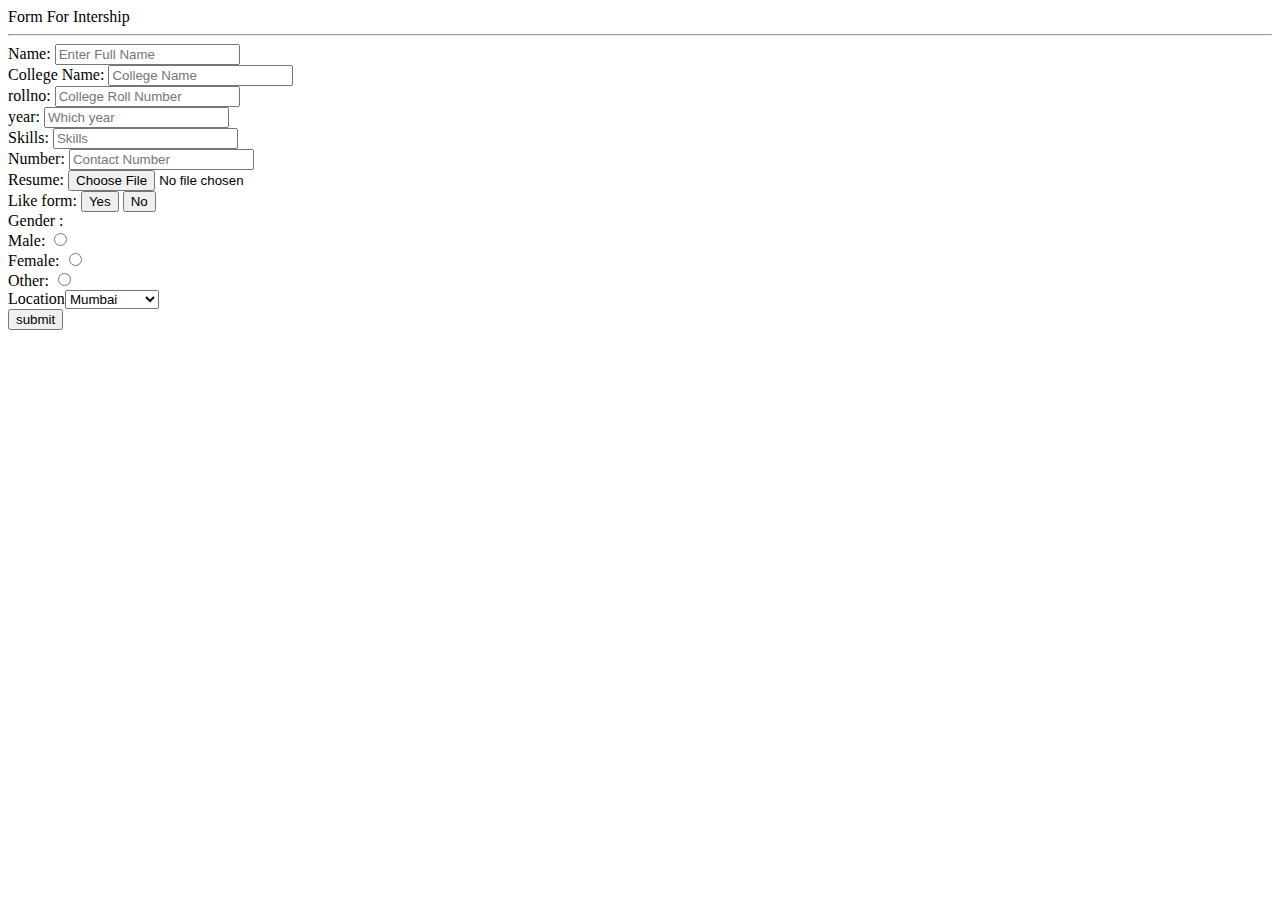
<file: Index.html>
<!DOCTYPE html>
<html lang="en">
<head>
    <meta charset="UTF-8">
    <meta name="viewport" content="width=device-width, initial-scale=1.0">
    <title>Form For Intership</title>
</head>
<body>
    <header>Form For Intership</header><hr>
    <form action="?submit.php" method="post">
        <label for="name">Name:</label>
        <input type="text" id="name" placeholder="Enter Full Name " required><br>
        <label for="Collegename">College Name:</label>
        <input type="text" id="Collegename"placeholder="College Name"required="true"><br>
        <label for="rollno">rollno:</label>
        <input type="text" id="rollno"placeholder="College Roll Number"required=true><br>
        <label for="year">year:</label>
        <input type="text" id="year"placeholder="Which year"required="true"><br>
        <label for="skills">Skills:</label>
        <input type="text" id="skills"placeholder="Skills"required="true"><br>
        <label for="Number">Number:</label>
        <input type="number" id="Number"placeholder="Contact Number"required="true"><br>
        Resume: <input type="file" name="File" id="file"><br>
        Like form: <input type="button" value="Yes" id="yes">
        <input type="button"value="No" id="no"><br>
        Gender : <br>
        <label for="Male">Male:</label>
        <input type="radio" name="gender" id="Male" value="male"><br>
        <label for="Female">Female:</label>
        <input type="radio" name="gender" id="Female" value="female"><br>
        <label for="Other">Other:</label>
        <input type="radio" name="gender" id="Other" value="other"><br>
        Location<select name="Location" id="City">
            <option value="Mumbai">Mumbai</option>
            <option value="Goa">Goa</option>
            <option value="Ahmedabad">Ahmedabad</option>
            <option value="Other">Other</option>
        </select><br>
        <input type="submit"value="submit">
        

        
        
    </form>
</body>
</html>
</file>
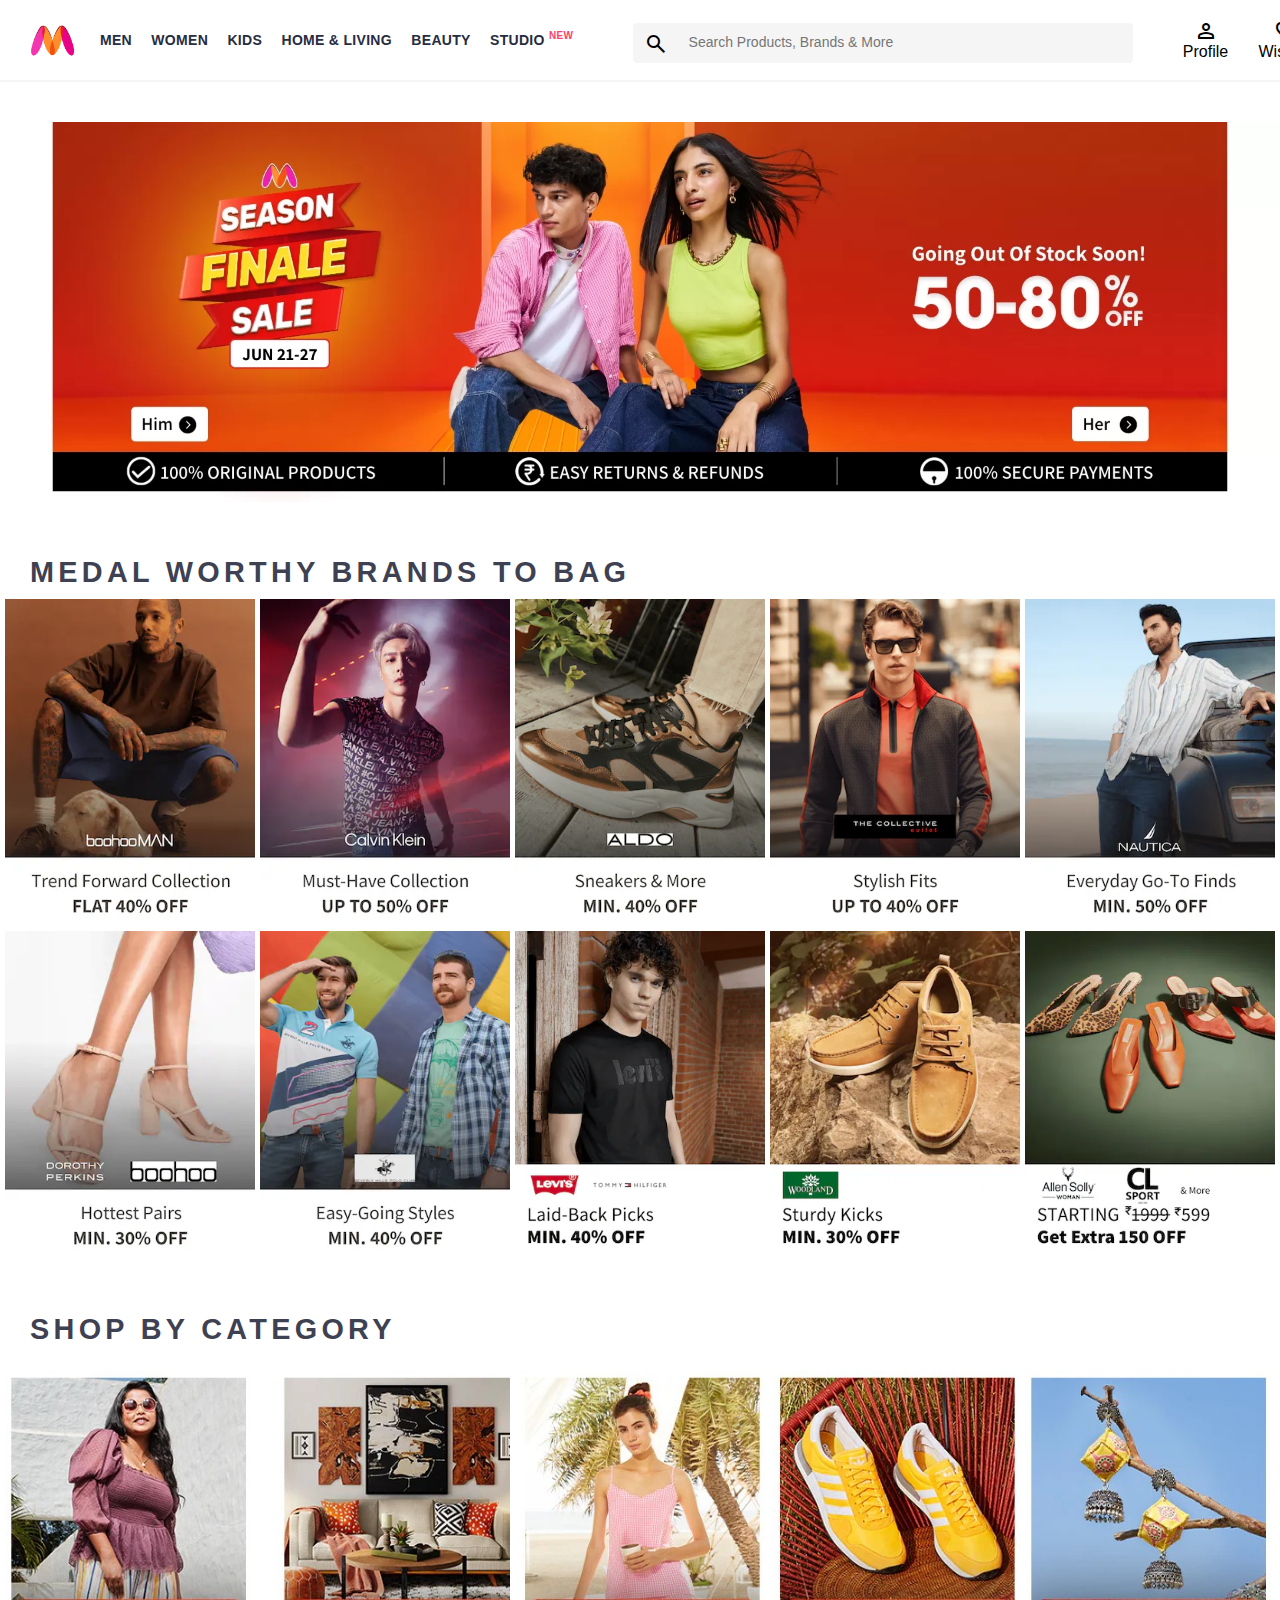
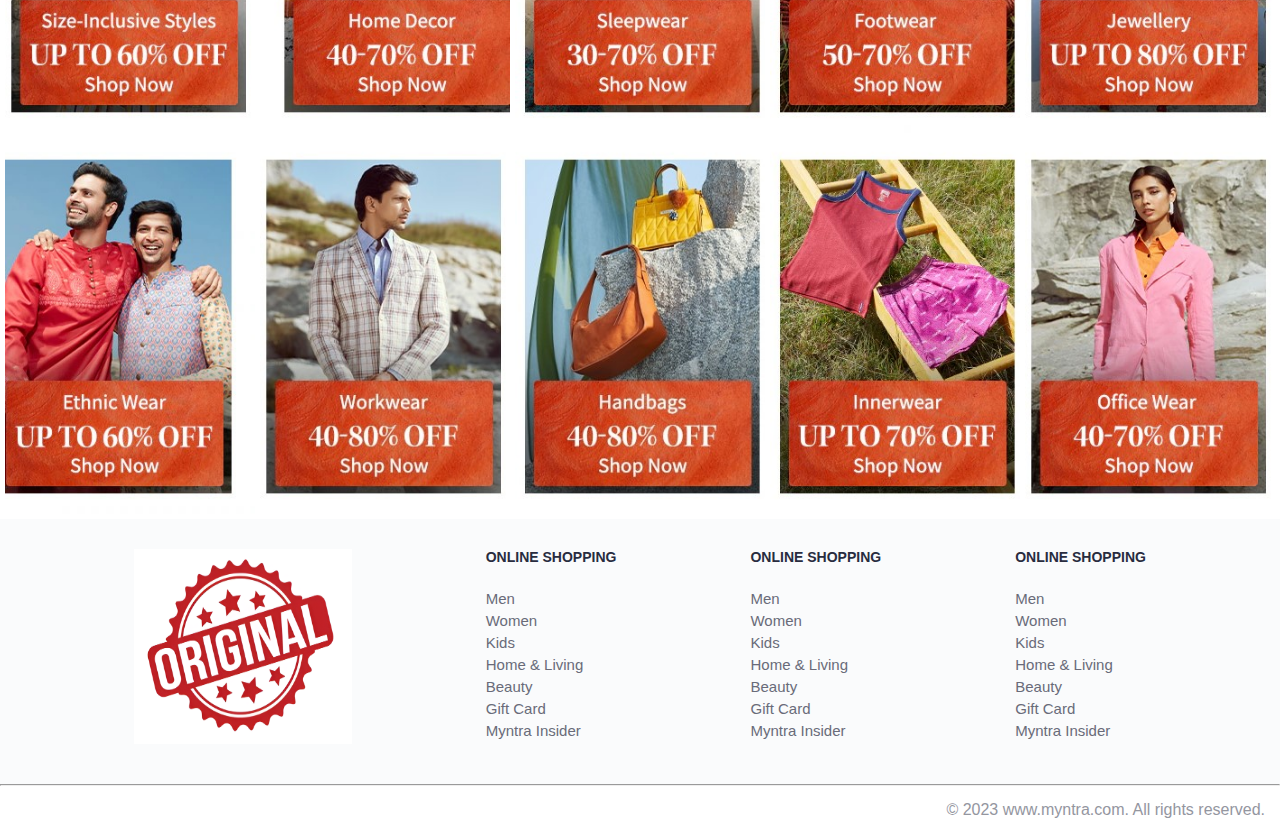
<file: index.html>
<!DOCTYPE html>
<html lang="en">

<head>
    <meta charset="UTF-8">
    <meta name="viewport" content="width=device-width, initial-scale=1.0">
    <title>Myntra clone</title>
    <link rel="stylesheet" href="index.css">
    <link rel="stylesheet" href="https://fonts.googleapis.com/css2?family=Material+Symbols+Outlined:opsz,wght,FILL,GRAD@20..48,100..700,0..1,-50..200" />
    
</head>

<body>
    <header>
        <div class="logocontainer"><a href="#">
                <img class="logomyntra" src="logomyntra.png" alt="Myntra_logo">
            </a></div>
        <div class="nav_bar">
            <a href="">MEN</a>
            <a href="">WOMEN</a>
            <a href="">KIDS</a>
            <a href="">HOME & LIVING</a>
            <a href="">BEAUTY</a>
            <a href="">STUDIO <sup><b>new</b></sup></a>
        </div>
        <div class="search_bar"><span class="material-symbols-outlined search_icon">
            search
            </span>
            <input placeholder="Search Products, Brands & More" class="search_box">
        </div>
        <div class="action_bar">
            <div class="profile">
                <span class="material-symbols-outlined profile">person</span>
                <a class="action_name" href="#">Profile</a>
            </div>
            <div class="wishlist">
                <span class="material-symbols-outlined wishlist">favorite</span>
                <a class="action_name" href="#">Wishlist</a>
            </div>
            <div class="bag">
                <span class="material-symbols-outlined bag">shopping_bag</span>
                <a class="action_name" href="#">Bag</a>
            </div>
        </div>
        </header>
    <main>
        <div class="bannercontainer"><img class="banner" src="banner.jpg" alt="banner"></div>
        <div class="category_heading"><b>MEDAL WORTHY BRANDS TO BAG</b></div>
        <div class="category_items">
            <a href="#"><img class="sale_item" src="1.png"></a>
            <a href="#"><img class="sale_item" src="2.png"></a>
            <a href="#"><img class="sale_item" src="3.png"></a>
            <a href="#"><img class="sale_item" src="4.png"></a>
            <a href="#"><img class="sale_item" src="5.png"></a>
            <a href="#"><img class="sale_item" src="6.png"></a>
            <a href="#"><img class="sale_item" src="7.png"></a>
            <a href="#"><img class="sale_item" src="8.png"></a>
            <a href="#"><img class="sale_item" src="9.png"></a>
            <a href="#"><img class="sale_item" src="10.png"></a>
        </div>
        <div class="category_heading"><b>SHOP BY CATEGORY</b></div>
        <div class="category_items">
            <a href="#"><img class="sale_item" src="1.jpg"></a>
            <a href="#"><img class="sale_item" src="2.jpg"></a>
            <a href="#"><img class="sale_item" src="3.jpg"></a>
            <a href="#"><img class="sale_item" src="4.jpg"></a>
            <a href="#"><img class="sale_item" src="5.jpg"></a>
            <a href="#"><img class="sale_item" src="6.jpg"></a>
            <a href="#"><img class="sale_item" src="7.jpg"></a>
            <a href="#"><img class="sale_item" src="8.jpg"></a>
            <a href="#"><img class="sale_item" src="9.jpg"></a>
            <a href="#"><img class="sale_item" src="10.jpg"></a>
        </div>
</div>
    </main>
    <footer>
        <div class="footer_container">
            <img class="logo" src="logo.png" alt="logomyntra">
            <div class="footer_column">
                <h3>ONLINE SHOPPING</h3>

                <a href="#">Men</a>
                <a href="#">Women</a>
                <a href="#">Kids</a>
                <a href="#">Home & Living</a>
                <a href="#">Beauty</a>
                <a href="#">Gift Card</a>
                <a href="#">Myntra Insider</a>
            </div>

            <div class="footer_column">
                <h3>ONLINE SHOPPING</h3>

                <a href="#">Men</a>
                <a href="#">Women</a>
                <a href="#">Kids</a>
                <a href="#">Home & Living</a>
                <a href="#">Beauty</a>
                <a href="#">Gift Card</a>
                <a href="#">Myntra Insider</a>
            </div>

            <div class="footer_column">
                <h3>ONLINE SHOPPING</h3>

                <a href="#">Men</a>
                <a href="#">Women</a>
                <a href="#">Kids</a>
                <a href="#">Home & Living</a>
                <a href="#">Beauty</a>
                <a href="#">Gift Card</a>
                <a href="#">Myntra Insider</a>
            </div>
        </div>
        <hr>

        <div class="copyright">
            © 2023 www.myntra.com. All rights reserved.
        </div>
    </footer>

</body>

</html>
</file>
<file: index.css>
* {
    margin: 0;
    padding: 0;
    font-family: Assistant, -apple-system, BlinkMacSystemFont, Segoe UI, Roboto, Helvetica, Arial, sans-serif;
}

header {
    width: 100%;
    display: flex;
    background-color: white;
    height: 80px;
    -webkit-text-size-adjust: 100%;
    justify-content: space-between;
    align-items: center;
    border-bottom: 2px #f6f6f6 solid;
}

.logomyntra {
    height: 55px;
}

.logocontainer {
    margin-top: 5px;
    margin-left: 2%;
    width: 10%;
}

.action_bar {
    margin-right: 4%;
    width: 4%;
}

.nav_bar {
    display: flex;
    justify-content: space-evenly;
    min-width: 40%;
}

.nav_bar a {
    font-size: 14px;
    letter-spacing: .3px;
    color: #282c3f;
    text-align: center;
    font-weight: 700;
    text-decoration: none;
    padding: 30px 0;
    border-bottom: #f5f5f6;
}

.nav_bar a:hover {
    border-bottom: 3px red solid;
    border-radius: 2px;
}

.nav_bar a sup {
    color: #ff3f6c;
    position: relative;
    vertical-align: baseline;
    text-transform: uppercase;
    top: -.4rem;
    font-weight: 600;
    text-align: left;
    font-size: 10px;
}

.search_bar {
    margin: 20px 20px 20px 40px;
    display: flex;
    align-items: center;
    padding: 8px 0 2px;
    min-width: 500px;
    width: 50%;
    justify-content: space-evenly;
}

.search_bar input:hover {
    border: 2px lightblue solid;
    border-radius: 4px;
}

.search_icon {
    margin: 0;
    font-weight: 300;
    text-align: center;
    padding: 8px 10px 10px; 
    background: #f5f5f6;
    display: flex;
    height: 20px;
    border: 1px solid #f5f5f6;
    border-radius: 4px 0 0 4px;
}

.search_box { 
    font-size: 14px;
    height: 20px;
    width: 95%;
    line-height: 24px;
    padding: 8px 10px 10px;
    margin: 0;
    outline: 0;
    border: 1px solid #f5f5f6;
    border-radius: 0 4px 4px 0;
    border-left: 0;
    background-color: #f5f5f6;
    padding: 8px 10px 10px 10px;
}

.action_bar {
    display: flex;
    justify-content: space-evenly;
    min-width: 250px;
    width: 30%;
    align-content: center;
    padding: 30px 0;
}

.action_name:hover {
    border-bottom: 2px red solid;
    border-radius: 2px;
}

.profile, .wishlist, .bag {
    display: flex;
    flex-direction: column;
    align-items: center;
}

.action_name {
    display: flex;
    justify-items: center;
    text-decoration: none;
    color: black;
}

.action_bar:hover {
    border-bottom: #ff3f6c solid 2px;
    border-radius: 2px;
}

.bannercontainer {
    margin: 40px 0;
    width: 100%;
}

.banner {
    width: 100%;
}

.category_heading {
    text-transform: uppercase;
    color: #3e4152;
    letter-spacing: .15em;
    font-size: 1.8em;
    margin: 50px 0 10px 30px;
    max-height: 5em;
    font-weight: 700;
}

.category_items {
    display: flex;
    flex-wrap: wrap;
    justify-content: space-evenly;
}

.sale_item {
    width: 250px;
}

.footer_container {
    padding: 30px 0px 40px 0px;
    background: #FAFBFC;
    display: flex;
    justify-content: space-evenly;
}

.footer_column {
    display: flex;
    flex-direction: column;
}

.footer_column h3 {
    color: #282c3f;
    font-size: 14px;
    margin-bottom: 25px;
}

.footer_column a {
    color: #696b79;
    font-size: 15px;
    text-decoration: none;
    padding-bottom: 5px;
}

.copyright {
    color: #94969f;
    text-align: end;
    padding: 15px;
}

.logo {
    width: 17%;
}

/* Mobile Responsive Styles */
@media screen and (max-width: 768px) {
    .logocontainer {
        width: 20%;
    }

    .nav_bar {
        display: none;
    }

    .search_bar {
        min-width: unset;
        width: 100%;
        margin: 10px 0;
    }

    .action_bar {
        width: 100%;
        justify-content: space-between;
        margin-right: 0;
    }
}

@media screen and (max-width: 480px) {
    header {
        flex-direction: column;
        height: auto;
    }

    .logocontainer {
        margin: 5px 0;
        width: 30%;
        display: flex;
        justify-content: center;
        align-items: center;
    }

    .action_bar {
        width: 100%;
        padding: 10px 0;
    }

    .search_bar {
        width: 100%;
        margin: 10px 0;
    }

    .category_heading {
        font-size: 1.5em;
        margin: 30px 0 10px 10px;
    }

    .sale_item {
        width: 100%;
        margin: 10px 0;
    }

    .footer_container {
        flex-direction: column;
        align-items: center;
    }

    .footer_column {
        margin-bottom: 20px;
    }

    .footer_column h3, .footer_column a {
        text-align: center;
    }
}
</file>
